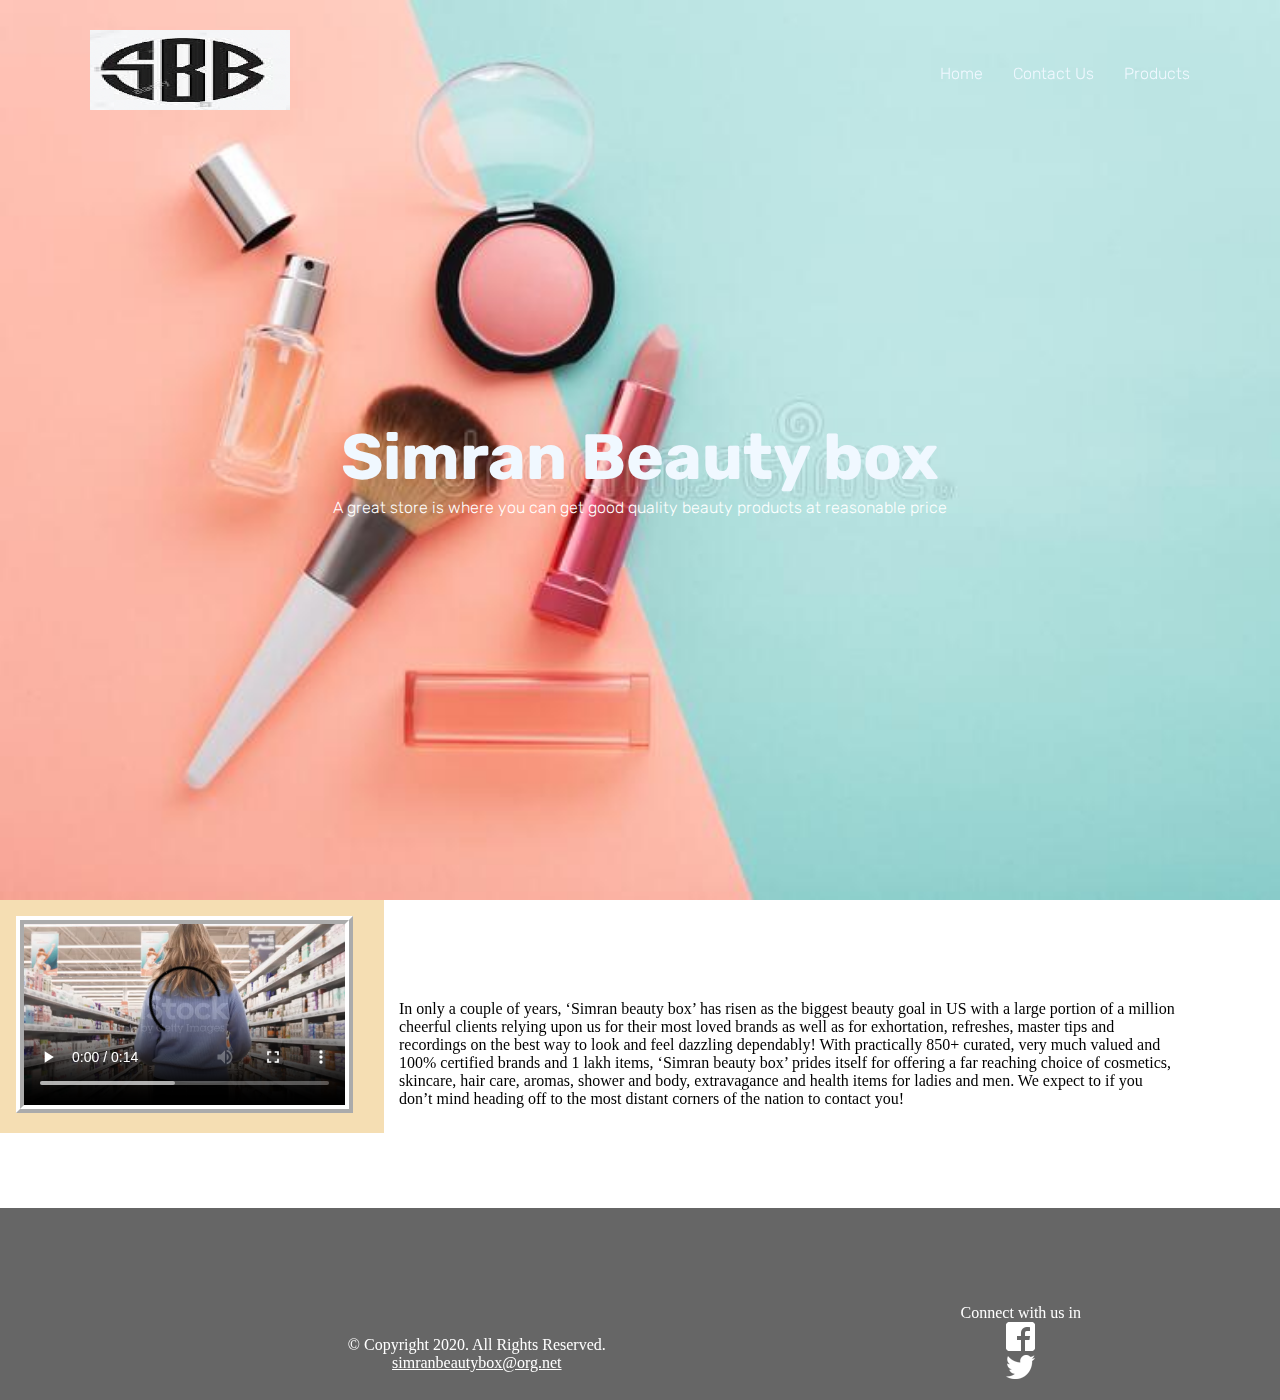
<file: AboutUs.html>
<!DOCTYPE html>
<html lang="en">
<head>
    <meta charset="UTF-8">
    
    <meta name="viewport" content="width=device-width, initial-scale=1.0">
    <title>Meal Master</title>
    <link rel="stylesheet" href="CSS/content.css">
</head>
<body>
    <header>
        <a href="#" class="logo"><img src="Images/Screenshot 2021-08-11 at 6.09.56 AM.png" alt="" width="200px" height="80px"></a>
        <div class="menuToggle" onclick="Tmenu();"></div>
        <ul class="nvbar">
            <li class="nvlist"><a class="nvanchor font" href="index.html">Home</a></li>
               <li class="nvlist"><a class="nvanchor font" href="ContactUs.html">Contact Us</a></li>
            <li class="nvlist"><a class="nvanchor font" href="products.html">Products</a></li>
        </ul>
    </header>
    <section class="banner" id="banner">
        <div class="content">
        <h2 class="heading1">Simran Beauty box</h2>
    
        <p class="para font">A great store is where you can get good quality beauty products at reasonable price
            
        </p>
        
        </div>
        </section>
        <aside>
            <div class="video">
            <video autoplay controls>
                <source src = "media/1.mp4" type="video/mp4">

            </video>
        </div>
        </aside>
        <section class="section3" id="section3">
        
                <p class="about">
                    
                    In only a couple of  years, ‘Simran beauty box’ has risen as the biggest beauty goal in US with a large portion of a million cheerful clients relying upon us for their most loved brands as well as for exhortation, refreshes, master tips and recordings on the best way to look and feel dazzling dependably!

                    With practically 850+ curated, very much valued and 100% certified brands and 1 lakh items, 
                    ‘Simran beauty box’ prides itself for offering a far reaching choice of cosmetics, skincare, 
                    hair care, aromas, shower and body, extravagance and health items for ladies and men. 
                    We expect to if you don’t mind heading off to the most distant corners of the nation to contact you!
                </p>
          
         
        </section>
        <footer>
            <div id="copyright">
              <p><!-- &#169; copyright symbol html entity number -->
              &copy; Copyright 2020. All Rights Reserved. <br>
              <a href="mailto:simisaggu12@gmail.com">simranbeautybox@org.net</a></p>
            </div>
            <div id="social">
              <p>Connect with us in</p>
              <p><a href="https://www.facebook.com"><img src="Images/fblogo.png" alt="facebook logo"></a></p>
              <p><a href="https://www.twitter.com"><img src="Images/twitterlogo.png" alt="twitter logo"></a></p>
             </div>
             <script type="text/javascript">
                window.addEventListener('scroll',function(){
                    const header = document.querySelector('header');
                    header.classList.toggle("sticky",window.scrollY > 0);
                });
                function Tmenu(){
            const menuToggle = document.querySelector('.menuToggle');
            const nvbar = document.querySelector('.nvbar');
            menuToggle.classList.toggle('active');
            nvbar.classList.toggle('active');
        }
                </script>   
          </footer>
    </body>
    </html>
</file>
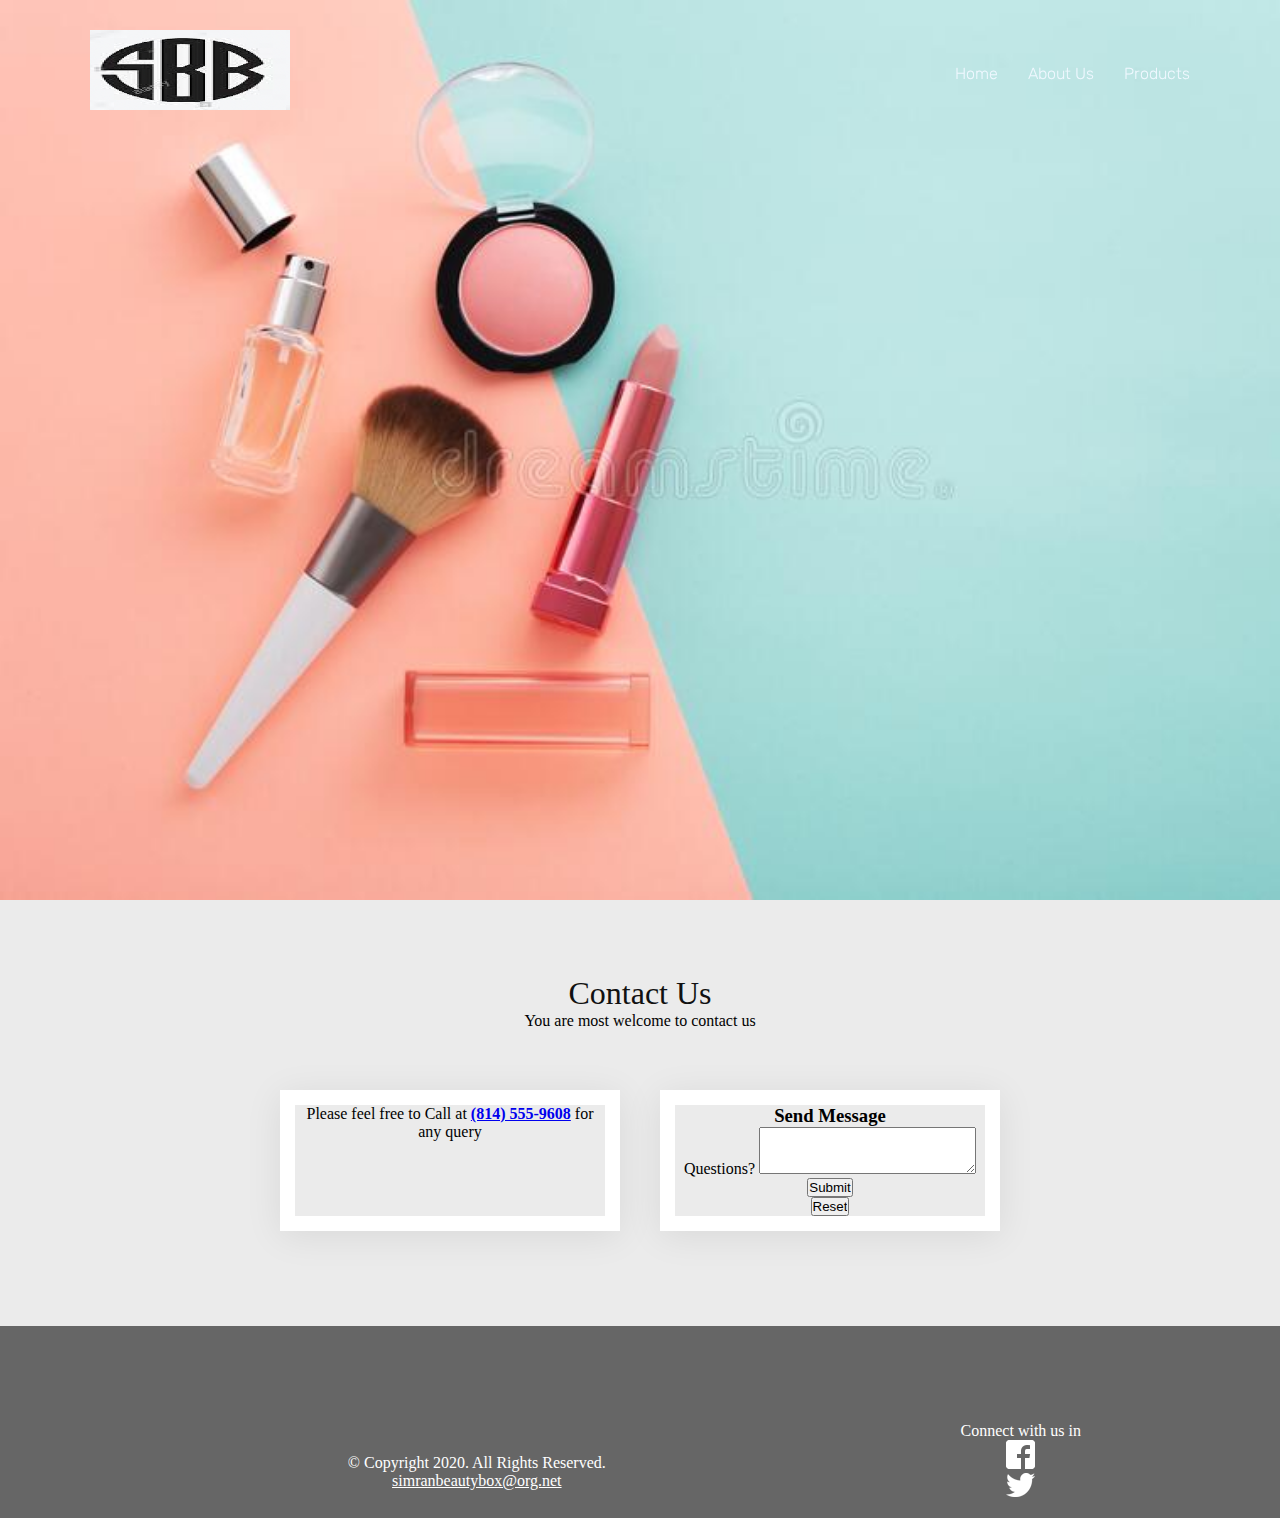
<file: ContactUs.html>
<!DOCTYPE html>
<html lang="en">
<head>
    <meta charset="UTF-8">
    
    <meta name="viewport" content="width=device-width, initial-scale=1.0">
    <title>Simran beauty box</title>
    <link rel="stylesheet" href="CSS/content.css">
    <script type="text/javascript" src="script/myFunctions.js"></script>

</head>
<body>
    <header>   <a href="#" class="logo"><img src="Images/Screenshot 2021-08-11 at 6.09.56 AM.png" alt="" width="200px" height="80px"></a>
        <div class="menuToggle" onclick="Tmenu();"></div>
        <ul class="nvbar">
            <li class="nvlist"><a class="nvanchor font" href="index.html">Home</a></li>
            <li class="nvlist"><a class="nvanchor font" href="AboutUs.html">About Us</a></li>   
             <li class="nvlist"><a class="nvanchor font" href="products.html">Products</a></li>
        </ul>
        </header>
        <section class="banner" id="banner"></section>
        <div class = "contact">
        <h2 class = "titletext"> <span>C</span>ontact Us</h2>
        <p> You are most welcome to contact us</p>
 
       
        <div class="content">
            <div class="box">
                <h3> Send Message </h3>
                <div class = "inputbox">
                    <label for="questions">Questions?</label>
                    <textarea name="questions" rows="3" cols="25"></textarea><br>
                    <input type="submit" id="submit" class="btn" value="Submit" onclick="tyAlert()"><br>
                    <input type="reset" id="reset" class="btn" value="Reset"><br>
                </div>
            </div>
            <div class="box">
                <div class = "inputbox">
                    <p> Please feel free to Call at  <a href="tel:8145559608"><b>(814) 555-9608</b></a> for any query</p>
                </div>
            </div>
        </div>

      </div>
        <script type="text/javascript">
            window.addEventListener('scroll',function(){
                const header = document.querySelector('header');
                header.classList.toggle("sticky",window.scrollY > 0);
            });
            function Tmenu(){
        const menuToggle = document.querySelector('.menuToggle');
        const nvbar = document.querySelector('.nvbar');
        menuToggle.classList.toggle('active');
        nvbar.classList.toggle('active');
    }
            </script>   
<footer>
    <div id="copyright">
      <p><!-- &#169; copyright symbol html entity number -->
      &copy; Copyright 2020. All Rights Reserved. <br>
      <a href="mailto:simisaggu12@gmail.com">simranbeautybox@org.net</a></p>
    </div>
    <div id="social">
      <p>Connect with us in</p>
      <p><a href="https://www.facebook.com"><img src="Images/fblogo.png" alt="facebook logo"></a></p>
      <p><a href="https://www.twitter.com"><img src="Images/twitterlogo.png" alt="twitter logo"></a></p>
     </div>
  </footer>

</body>
</html>
</file>
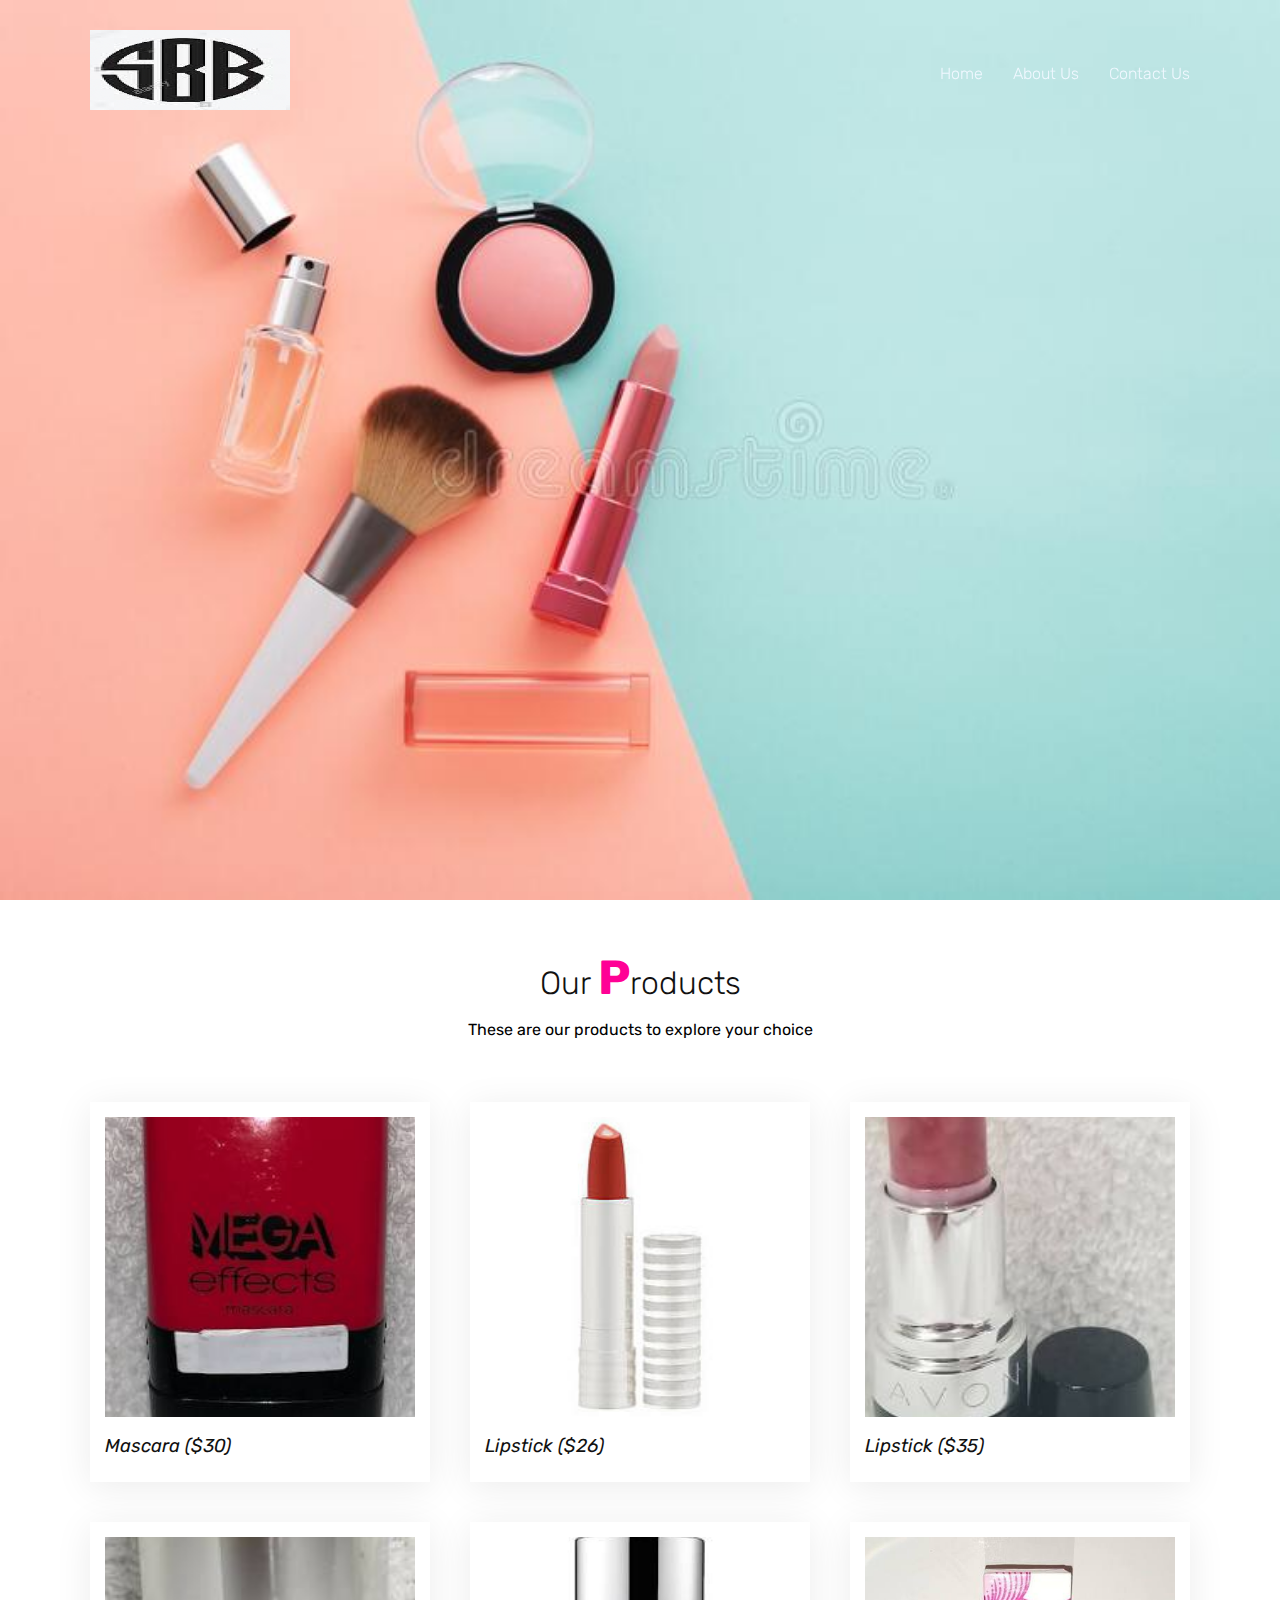
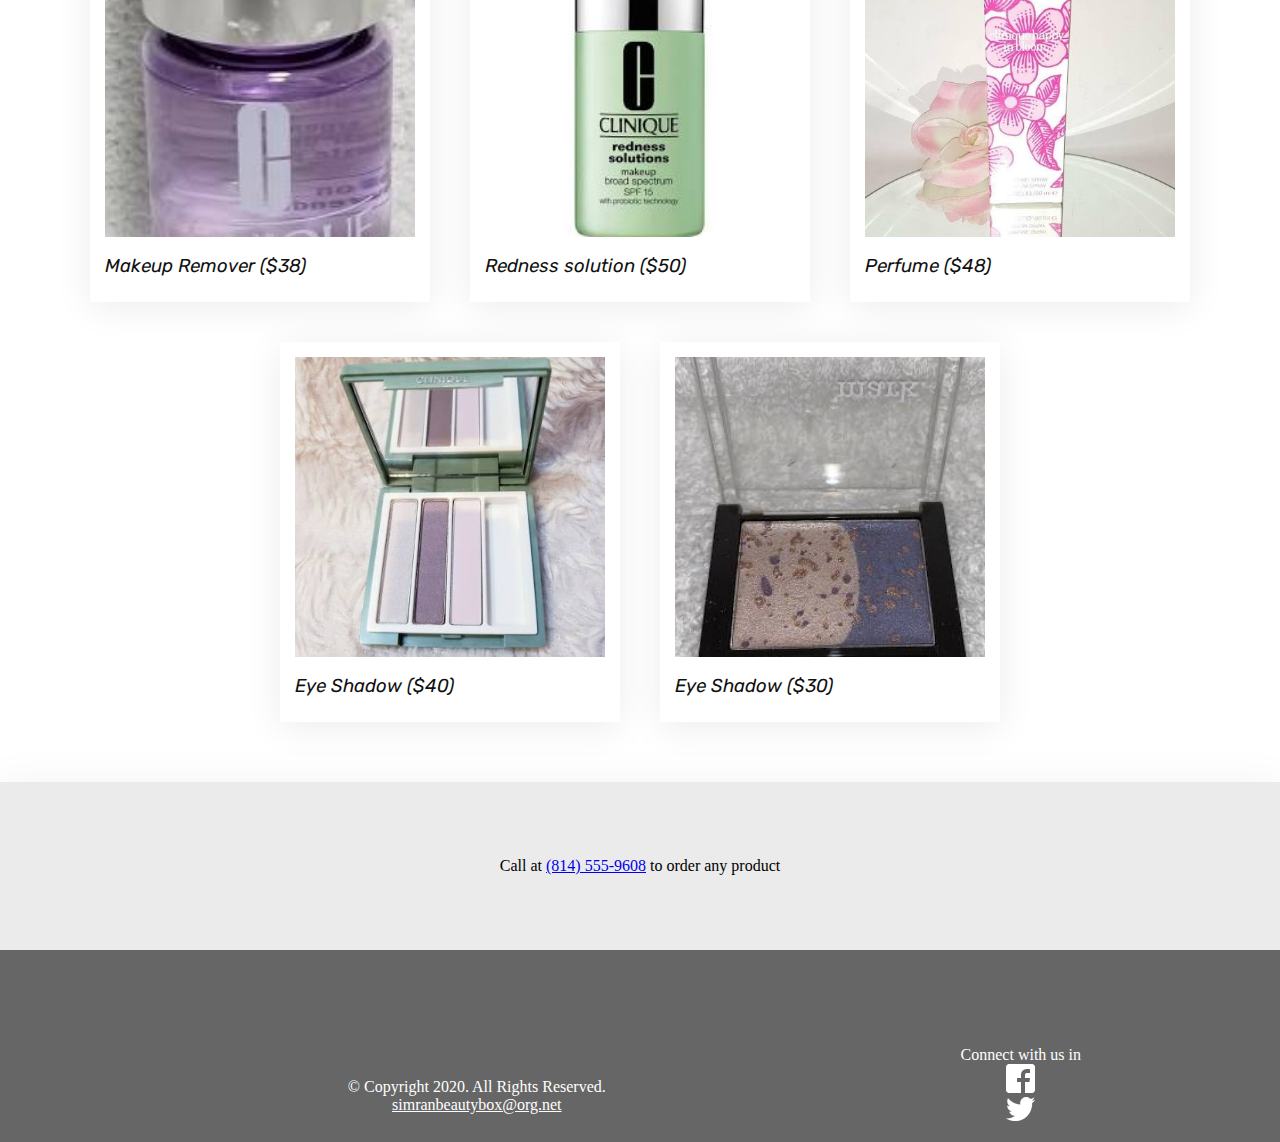
<file: products.html>
<!DOCTYPE html>
<html lang="en">
<head>
    <meta charset="UTF-8">
    
    <meta name="viewport" content="width=device-width, initial-scale=1.0">
    <title>Simran beauty box</title>
    <link rel="stylesheet" href="CSS/content.css">
</head>
<body>
    <header>    <a href="#" class="logo"><img src="Images/Screenshot 2021-08-11 at 6.09.56 AM.png" alt="" width="200px" height="80px"></a>
        <div class="menuToggle" onclick="Tmenu();"></div>
        <ul class="nvbar">
            <li class="nvlist"><a class="nvanchor font" href="index.html">Home</a></li>
            <li class="nvlist"><a class="nvanchor font" href="AboutUs.html">About Us</a></li>   
              <li class="nvlist"><a class="nvanchor font" href="ContactUs.html">Contact Us</a></li>
           
        </ul>
    </header>
    <section class="banner" id="banner"></section>
    <section class="section2" id="section2">
        <div class="title">
            <h2 class="titletext font">Our <span class="titlepink">P</span>roducts</h2>
            <p class="font">
            	
            	These are our products to explore your choice 
            </p>
        </div>
        <div class="content">
            <div class="box">
                <div class="imagebox">
                    <img src="Images/lips.jpg" alt="menu1">
                </div>
                <div class="text">
                    <h3 class="font">Lipstick ($35)</h3>
                </div>
            </div>
            <div class="box">
                <div class="imagebox">
                    <img src="Images/lipt.jpg" alt="menu2">
                </div>
                <div class="text">
                    <h3 class="font">Lipstick ($26)</h3>
                </div>
            </div>
            <div class="box">
                <div class="imagebox">
                    <img src="Images/mascara.jpg" alt="menu1">
                </div>
                <div class="text">
                    <h3 class="font">Mascara ($30)</h3>
                </div>
            </div>
            <div class="box">
                <div class="imagebox">
                    <img src="Images/perfume.jpg" alt="menu1">
                </div>
                <div class="text">
                    <h3 class="font">Perfume ($48)</h3>
                </div>
            </div>
            <div class="box">
                <div class="imagebox">
                    <img src="Images/rdness sol.jpg" alt="menu1">
                </div>
                <div class="text">
                    <h3 class="font">Redness solution ($50)</h3>
                </div>
            </div>
            <div class="box">
                <div class="imagebox">
                    <img src="Images/remov_makeup.jpg" alt="menu1">
                </div>
                <div class="text">
                    <h3 class="font">Makeup Remover ($38)</h3>
                </div>
            </div>
            <div class="box">
                <div class="imagebox">
                    <img src="Images/shadw.jpg" alt="menu2">
                </div>
                <div class="text">
                    <h3 class="font">Eye Shadow ($30)</h3>
                </div>
            </div>
            <div class="box">
                <div class="imagebox">
                    <img src="Images/shdw.jpg" alt="menu1">
                </div>
                <div class="text">
                    <h3 class="font">Eye Shadow ($40)</h3>
                </div>
            </div>

        </div>

    
    </section>
    <script type="text/javascript">
        window.addEventListener('scroll',function(){
            const header = document.querySelector('header');
            header.classList.toggle("sticky",window.scrollY > 0);
        });

        function Tmenu(){
        const menuToggle = document.querySelector('.menuToggle');
        const nvbar = document.querySelector('.nvbar');
        menuToggle.classList.toggle('active');
        nvbar.classList.toggle('active');
    }
        </script>  
        <p class="contact">Call at  <a href="tel:8145559608">(814) 555-9608</a> to order any product</p>
          
         <!-- footer section for the copyright and links to social medias -->
     <footer>
        <div id="copyright">
          <p><!-- &#169; copyright symbol html entity number -->
          &copy; Copyright 2020. All Rights Reserved. <br>
          <a href="mailto:simisaggu12@gmail.com">simranbeautybox@org.net</a></p>
     </div>
        <div id="social">
          <p>Connect with us in</p>
          <p><a href="https://www.facebook.com"><img src="Images/fblogo.png" alt="facebook logo"></a></p>
          <p><a href="https://www.twitter.com"><img src="Images/twitterlogo.png" alt="twitter logo"></a></p>
         </div>
      </footer>
      
</body>
</html>
</file>
<file: CSS/content.css>
@import url('https://fonts.googleapis.com/css2?family=Rubik:ital,wght@0,400;0,500;0,600;0,700;1,300;1,400;1,500;1,600;1,700&display=swap');

aside
{
    width : 30%;
    padding-right: 15px;
    margin-right: 15px;
    float: left;
    font-style: italic;
    background-color: wheat;
}
.font{
font-family: 'Rubik', sans-serif;
line-height: 1.6;
}

*{
    margin: 0;
    padding: 0;
    box-sizing: border-box;
    scroll-behavior: smooth;
}
body{
    min-height: 1000px;
}
.para{
    font-weight: 300;
    color: #fff;
}
.section2{
    padding: 40px;
}
.testimonial{
    padding: 0px 0px 30px 0px;
    background: url(../Image/bg1.jpg);
    background-size: cover;
}
.banner{
    position: relative;
    width: 100%;
    min-height: 100vh;
    display: flex;
    justify-content: center;
    align-items: center;
    background-image: url(../Images/b.jpg);
    background-size: cover;
    font-family: 'Rubik', sans-serif;
}
.banner .content{
    max-width: 900px;
    text-align: center;
}


.heading1{
    font-size: 4em;
    color: aliceblue;

}
.section3
.btn{
    font-size: 1em;
    color: aliceblue;
    background: #ff0195;
    display: inline-block;
    padding: 10px 30px;
    margin-top: 20px;
    text-transform: uppercase;
    text-decoration: none;
    letter-spacing: 2px;
    transition: 0.6s;
    
}
.btn:hover{
    letter-spacing: 5px;
}
header{
    position: fixed;
    top: 0;
    left: 0;
    width: 100%;
    padding: 30px 90px;
    z-index: 10000;
    display: flex;
    justify-content: space-between;
    align-items: center;
    transition: 0.6s;
}
header.sticky{
    background: rgb(46, 51, 73);
    box-shadow: 0 5px 20px rgba(0,0,0,0.05);
    padding: 10px 90px;
    opacity: 0.8;
}
.logo{

    color: aliceblue;
    font-size: 2em;
    text-decoration: none;
}
.nvbar{
    position: relative;
    display: flex;
}
.nvlist{
    list-style: none;
    margin-left: 30px;
}
.nvanchor:hover{
    color: #ff0195;
}
.nvanchor{
    text-decoration: none;
    font-weight: 300;
    color: aliceblue;
}
section
{
    padding: 100px;
}
.row
{
    position: relative;
    width: 100%;
    display: flex;
    justify-content: space-between;
}
.row .col50
{
    position: relative;
    width: 48%;

}
.video{
    padding: 1em;
 text-align: center;
}
video
{
    border: 0.5em ridge #fff;
    height: auto;
    max-width: 100%;
}
.titletext{
    color: #111;
    font-size: 2em;
    font-weight: 300;
}
.titlepink{
    color: #ff0195;
    font-weight: 700;
    font-size: 1.5em;
}
.title{
    width: 100%;
    display: flex;
    justify-content: center;
    align-items: center;
    flex-direction: column;
}

.contact {
    text-align: center;
    color: #000;
    background-color: rgba(0,0,0,0.08);
    background-size: cover;
    padding: 75px 50px;
    margin-top: auto;
    box-shadow: 0 15px 50px rgba(0,0,0,0.1);
   
}

.content{
    display: flex;
    justify-content: center;
    flex-direction: row-reverse;
    flex-wrap: wrap;
    margin-top: 40px;
}
.box{
    width: 340px;
    margin: 20px;
    border: 15px solid #fff;
    box-shadow: 0 5px 35px rgba(0,0,0,0.08);
}
.imagebox{
    position: relative;
    width: 100%;
    height: 300px;
}
.section2 .content .box .imagebox img{
    position: absolute;
    top: 0;
    left: 0;
    width: 100%;
    height: 100%;
    object-fit: cover;
}
.section2 .content .box .text{
    padding: 15px 0 5px;
}
.section2 .content .box .text h3{
    font-weight: 400;
    color:#111;
    font-family: 'Rubik', sans-serif;
}
.wt{
    color: white;
}
.content1{
    display: flex;
    justify-content: center;
    flex-wrap: wrap;
    flex-direction: row;
    margin-top: 40px;
   
}
.box1{
    width: 340px;
    margin: 20px;
    padding: 0px;
    background: white;
    display: flex;
    justify-content: center;
    align-items: center;
    flex-direction: column;
}
.imagebox1{
    position: relative;
    width: 80px;
    height: 80px;
    margin-bottom: 20px;
    border-radius: 50%;
    overflow: hidden;

}
.testimage{
    position: absolute;
    top: 0;
    left: 0;
    width: 100%;
    height: 100%;
    object-fit: cover;
}
.pform{
    color: #666;
    font-style: italic;
} 
.text{
    text-align: justify;
    float: left;
    position: relative;
    width : 90%;
    font-style: italic;
}
.hform{
    margin-top: 20px;
    color: #111;
    font-size: 1.2em;
    color: #ff0195;
    font-weight: 600;
}

form{
    
    text-align: justify;
    color:cornsilk;
    padding: auto;
}
footer{
    background-color: #666;
    text-align: center;
    color: #fff;
    padding: 6em;
}
footer a{
    color: #fff;
}
/* styles for the copyright div */
#copyright {
    float: left;
    margin-top: 2em;
    width: 70%;
  }
  #foot {
float: left;
margin-top: 40em;
padding: 20em;
  }
  /* styles for the social div */
  #social {
    float: right;
    width: 30%;
  }

@media (max-width:991px) {
    header,
    header.sticky{
        padding: 10px 20px;
    }

    .nvbar{
        display: none;
    }
    .nvbar.active{
        width: 100%;
        height: calc(100% - 100px);
        position: fixed;
        top: 100px;
        left: 0;
        display: flex;
        justify-content: center;
        align-items: center;
        flex-direction: column;
        background:rgb(46, 51, 73);
    }
    .nvlist{
        margin-left: 0;
    }
    .nvanchor{
        text-decoration: none;
        font-size: 1.6em;
        font-weight: 300;
    }
    .menuToggle{
        position: relative;
        width: 40px;
        height: 40px;
        background: url(../Images/menu.png);
        background-color: teal;
        background-size: 30px;
        background-repeat: no-repeat;
        background-position: center;
        cursor: pointer;
    }
    .menuToggle.active{
        background: url(../Images/close.png);
        background-color: teal;
        background-size: 25px;
        background-repeat: no-repeat;
        background-position: center;
        cursor: pointer;
    }
    .heading1{
        font-size: 3em;
        color: #fff;
    }
    .section2.content{
        margin-top: 20px;
    }
    .box{
  
        margin: 10px;
      
    }


footer{
    background-color: #666;
    text-align: center;
    color: #fff;
    padding: 4em;
}
footer a{
    color: #fff;


}}
</file>
